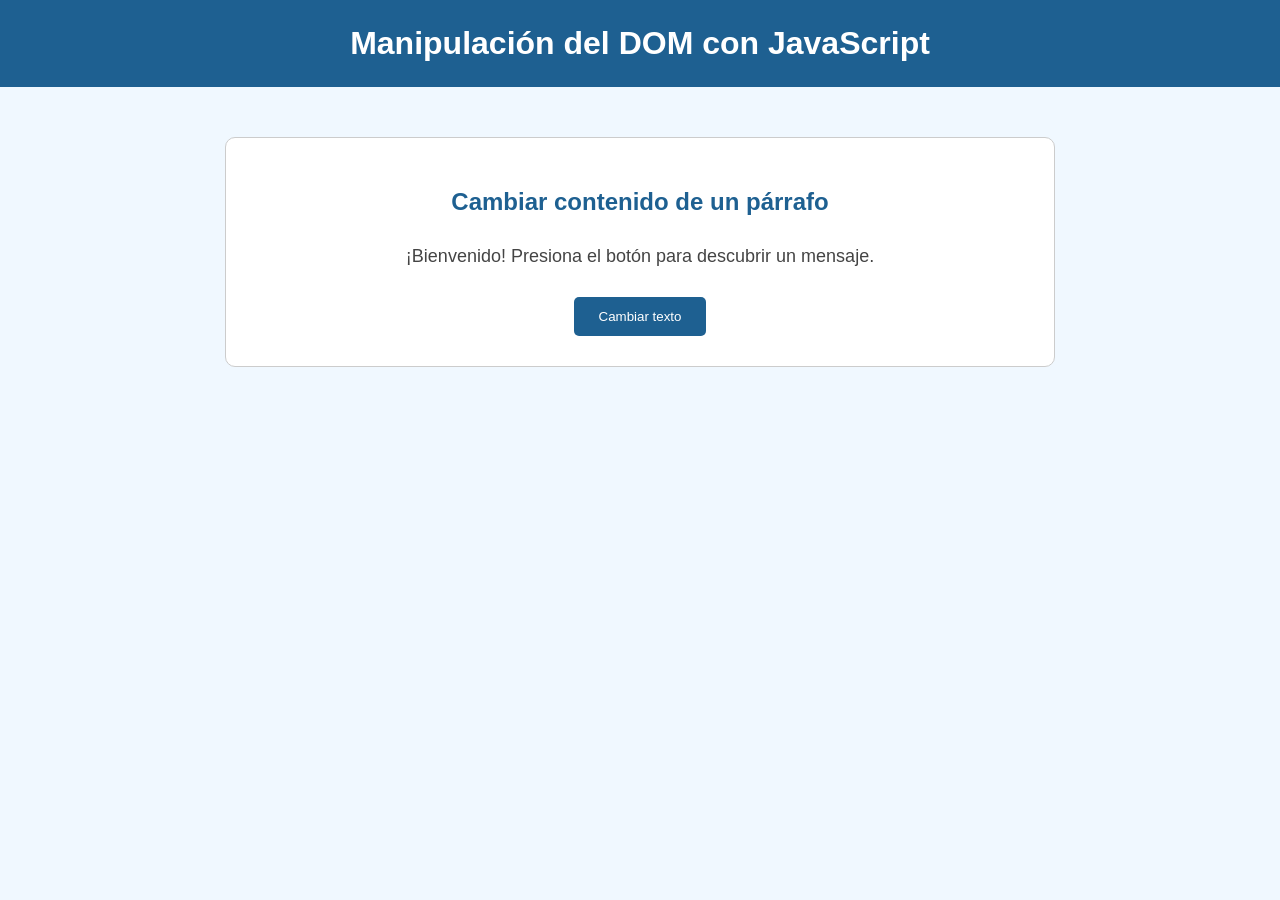
<file: practica-programada-2/index.html>
<!DOCTYPE html>
<html lang="es">
<head>
    <meta charset="UTF-8">
    <title>Manipulación del DOM</title>
    <link rel="stylesheet" href="estilo.css">
</head>
<body>

    <h1>Manipulación del DOM con JavaScript</h1>

    <div id="contenedor">

        <h2>Cambiar contenido de un párrafo</h2>

        <p id="resultado">
    ¡Bienvenido! Presiona el botón para descubrir un mensaje.
</p>

        <button onclick="cambiarTexto()">
            Cambiar texto
        </button>

    </div>

    <script src="codigo.js"></script>

</body>
</html>
</file>
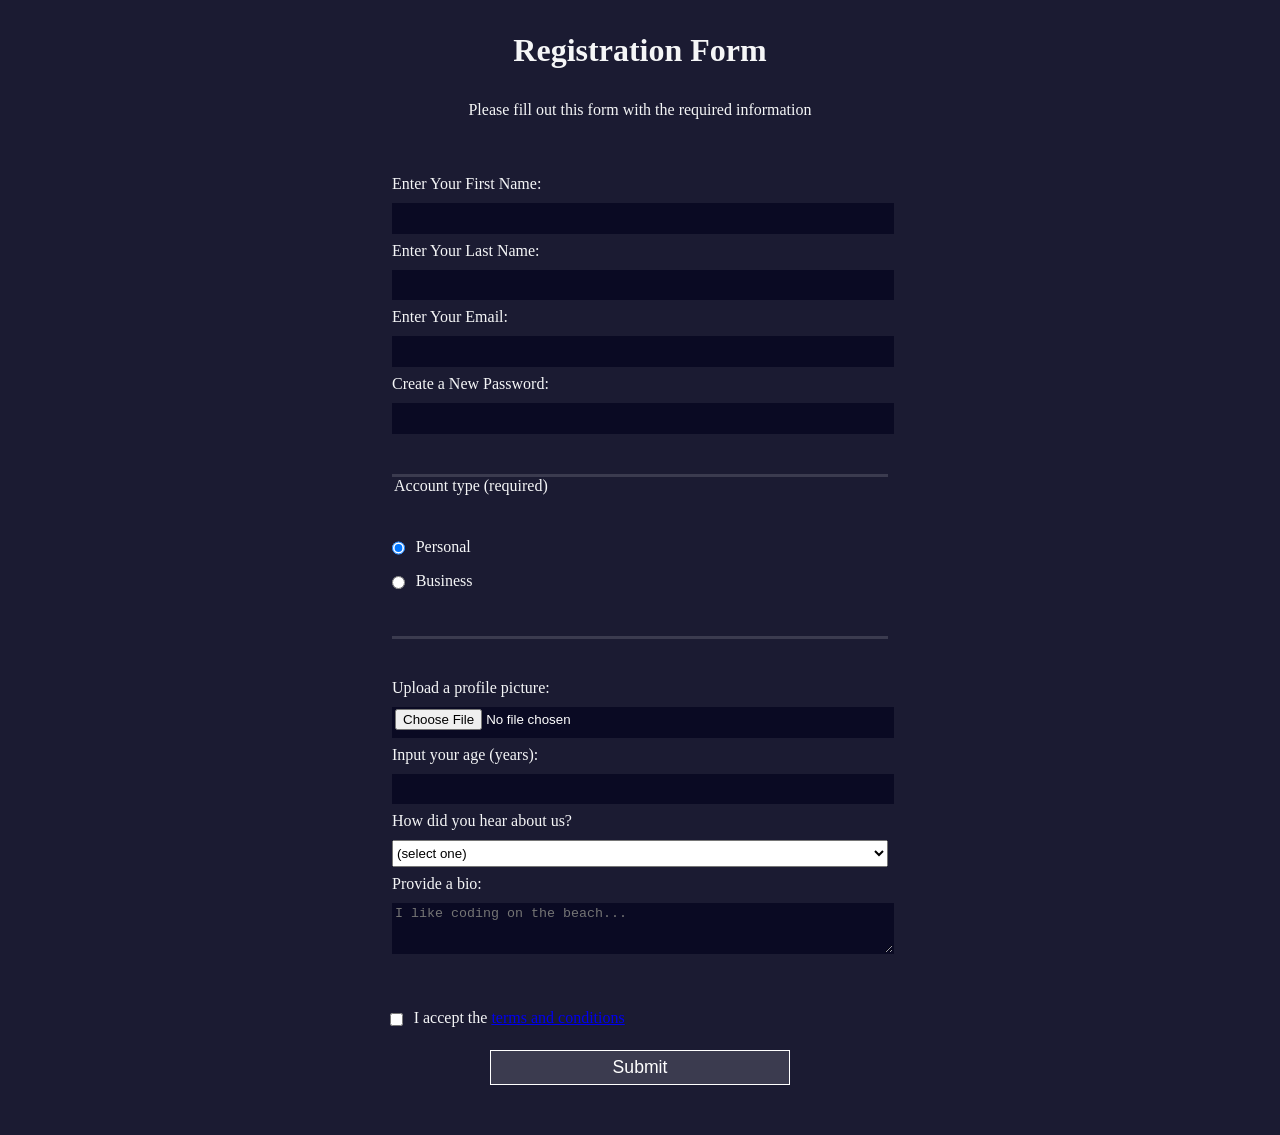
<file: practica-programada-1/primera-parte/index.html>
<!DOCTYPE html>
<html lang="en">
  <head>
    <meta charset="UTF-8">
    <title>Registration Form</title>
    <link rel="stylesheet" href="styles.css" />
  </head>
  <body>
    <h1>Registration Form</h1>
    <p>Please fill out this form with the required information</p>
    <form method="post" action='https://register-demo.freecodecamp.org'>
      <fieldset>
        <label for="first-name">Enter Your First Name: <input id="first-name" name="first-name" type="text" required /></label>
        <label for="last-name">Enter Your Last Name: <input id="last-name" name="last-name" type="text" required /></label>
        <label for="email">Enter Your Email: <input id="email" name="email" type="email" required /></label>
        <label for="new-password">Create a New Password: <input id="new-password" name="new-password" type="password" pattern="[a-z0-5]{8,}" required /></label>
      </fieldset>
      <fieldset>
        <legend>Account type (required)</legend>
        <label for="personal-account"><input id="personal-account" type="radio" name="account-type" class="inline" checked /> Personal</label>
        <label for="business-account"><input id="business-account" type="radio" name="account-type" class="inline" /> Business</label>
      </fieldset>
      <fieldset>
        <label for="profile-picture">Upload a profile picture: <input id="profile-picture" type="file" name="file" /></label>
        <label for="age">Input your age (years): <input id="age" type="number" name="age" min="13" max="120" /></label>
        <label for="referrer">How did you hear about us?
          <select id="referrer" name="referrer">
            <option value="">(select one)</option>
            <option value="1">freeCodeCamp News</option>
            <option value="2">freeCodeCamp YouTube Channel</option>
            <option value="3">freeCodeCamp Forum</option>
            <option value="4">Other</option>
          </select>
        </label>
        <label for="bio">Provide a bio:
          <textarea id="bio" name="bio" rows="3" cols="30" placeholder="I like coding on the beach..."></textarea>
        </label>
      </fieldset>
      <label for="terms-and-conditions">
        <input class="inline" id="terms-and-conditions" type="checkbox" required name="terms-and-conditions" /> I accept the <a href="https://www.freecodecamp.org/news/terms-of-service/">terms and conditions</a>
      </label>
      <input type="submit" value="Submit" />
    </form>
  </body>
</html>
</file>
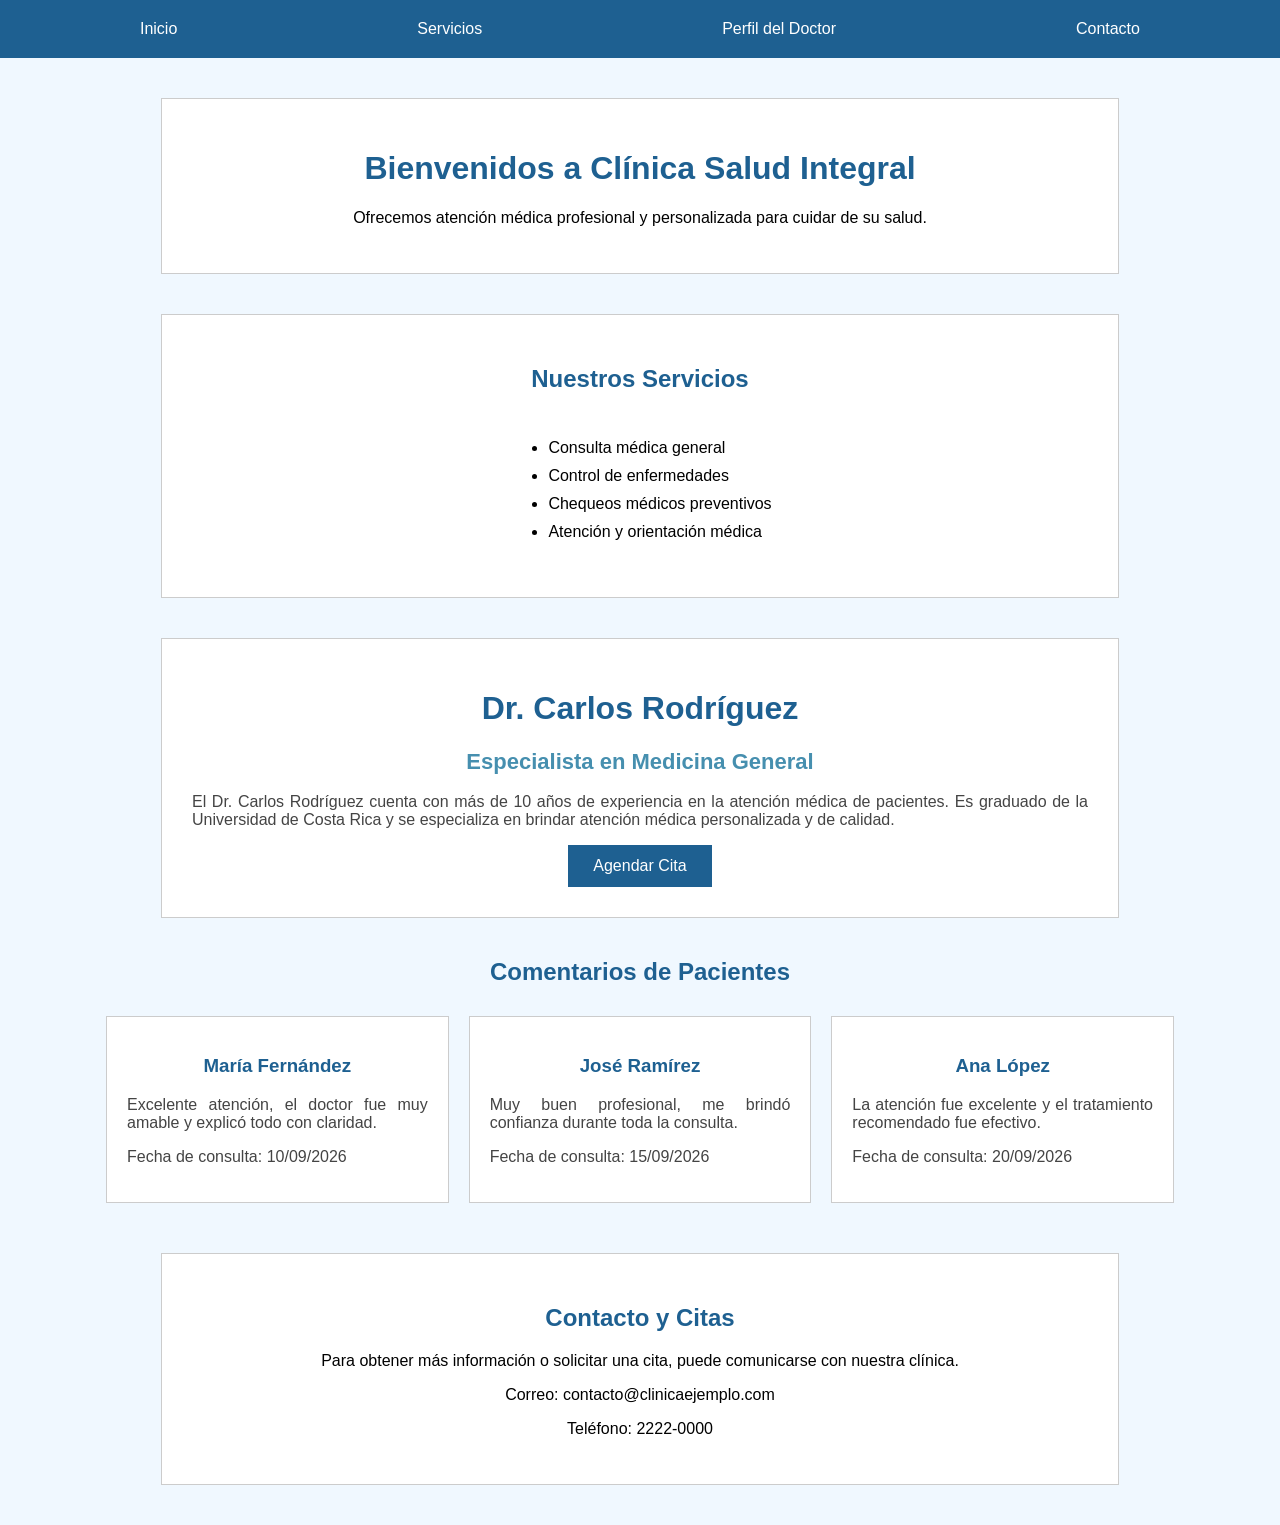
<file: practica-programada-1/segunda-parte/index.html>
<!DOCTYPE html>
<html lang="es">
<head>
    <meta charset="UTF-8">
    <meta name="viewport" content="width=device-width, initial-scale=1.0">
    <title>Perfil del Doctor</title>
    <link rel="stylesheet" href="estilo.css">
</head>
<body>

    <nav>
        <a href="#inicio">Inicio</a>
        <a href="#servicios">Servicios</a>
        <a href="#perfil">Perfil del Doctor</a>
        <a href="#contacto">Contacto</a>
    </nav>

    <div id="inicio">
        <h1>Bienvenidos a Clínica Salud Integral</h1>
        <p>
            Ofrecemos atención médica profesional y
            personalizada para cuidar de su salud.
        </p>
    </div>

    <div id="servicios">
        <h2>Nuestros Servicios</h2>
        <ul>
            <li>Consulta médica general</li>
            <li>Control de enfermedades</li>
            <li>Chequeos médicos preventivos</li>
            <li>Atención y orientación médica</li>
        </ul>
    </div>

    <div id="perfil">
        <h1 class="nombre-doctor">Dr. Carlos Rodríguez</h1>

        <h2 class="especialidad">
            Especialista en Medicina General
        </h2>

        <p id="descripcion">
            El Dr. Carlos Rodríguez cuenta con más de 10 años
            de experiencia en la atención médica de pacientes.
            Es graduado de la Universidad de Costa Rica y
            se especializa en brindar atención médica
            personalizada y de calidad.
        </p>

        <a href="#contacto" class="boton-cita">Agendar Cita</a>
    </div>

    <div id="comentarios">
        <h2>Comentarios de Pacientes</h2>

        <div id="tarjetas">
            <div class="tarjeta">
                <h3>María Fernández</h3>
                <p>
                    Excelente atención, el doctor fue muy
                    amable y explicó todo con claridad.
                </p>
                <p>Fecha de consulta: 10/09/2026</p>
            </div>

            <div class="tarjeta">
                <h3>José Ramírez</h3>
                <p>
                    Muy buen profesional, me brindó
                    confianza durante toda la consulta.
                </p>
                <p>Fecha de consulta: 15/09/2026</p>
            </div>

            <div class="tarjeta">
                <h3>Ana López</h3>
                <p>
                    La atención fue excelente y el
                    tratamiento recomendado fue efectivo.
                </p>
                <p>Fecha de consulta: 20/09/2026</p>
            </div>
        </div>
    </div>

    <div id="contacto">
        <h2>Contacto y Citas</h2>
        <p>
            Para obtener más información o solicitar una cita,
            puede comunicarse con nuestra clínica.
        </p>
        <p>Correo: contacto@clinicaejemplo.com</p>
        <p>Teléfono: 2222-0000</p>
    </div>

</body>
</html>
</file>
<file: practica-programada-2/estilo.css>
body {
    margin: 0;
    font-family: Arial, sans-serif;
    background-color: #f0f8ff;
    text-align: center;
}

h1 {
    background-color: #1e6091;
    color: white;
    padding: 25px;
    margin: 0;
}

#contenedor {
    background-color: white;
    width: 60%;
    margin: 50px auto;
    padding: 30px;
    border: 1px solid #cccccc;
    border-radius: 10px;
}

h2 {
    color: #1e6091;
}

#resultado {
    color: #444444;
    font-size: 18px;
    margin: 30px 0;
}

button {
    background-color: #1e6091;
    color: white;
    border: none;
    padding: 12px 25px;
    cursor: pointer;
    border-radius: 5px;
}

button:hover {
    background-color: #144870;
}
</file>
<file: practica-programada-1/primera-parte/styles.css>
body {
  width: 100%;
  height: 100vh;
  margin: 0;
  background-color: #1b1b32;
  color: #f5f6f7;
  font-family: Tahoma;
  font-size: 16px;
}

h1, p {
  margin: 1em auto;
  text-align: center;
}

form {
  width: 60vw;
  max-width: 500px;
  min-width: 300px;
  margin: 0 auto;
  padding-bottom: 2em;
}

fieldset {
  border: none;
  padding: 2rem 0;
  border-bottom: 3px solid #3b3b4f;
}

fieldset:last-of-type {
  border-bottom: none;
}

label {
  display: block;
  margin: 0.5rem 0;
}

input,
textarea,
select {
  margin: 10px 0 0 0;
  width: 100%;
  min-height: 2em;
}

input, textarea {
  background-color: #0a0a23;
  border: 1px solid #0a0a23;
  color: #ffffff;
}

.inline {
  width: unset;
  margin: 0 0.5em 0 0;
  vertical-align: middle;
}

input[type="submit"] {
  display: block;
  width: 60%;
  margin: 1em auto;
  height: 2em;
  font-size: 1.1rem;
  background-color: #3b3b4f;
  border-color: white;
  min-width: 300px;
}

input[type="file"] {
  padding: 1px 2px;
}
</file>
<file: practica-programada-1/segunda-parte/estilo.css>
body {
    margin: 0;
    font-family: Arial, sans-serif;
    background-color: #f0f8ff;
}

nav {
    background-color: #1e6091;
    display: flex;
    justify-content: space-around;
    padding: 20px;
}

nav a {
    color: white;
    text-decoration: none;
}

nav a:hover {
    color: #90e0ef;
}

#inicio, #servicios, #contacto {
    background-color: white;
    width: 70%;
    margin: 40px auto;
    padding: 30px;
    border: 1px solid #cccccc;
    text-align: center;
}

#inicio h1, #servicios h2, #contacto h2 {
    color: #1e6091;
}

#servicios ul {
    text-align: left;
    display: inline-block;
}

#servicios li {
    margin: 10px 0;
}

#perfil {
    background-color: white;
    margin: 40px auto;
    padding: 30px;
    width: 70%;
    border: 1px solid #cccccc;
    text-align: center;
}

.nombre-doctor {
    color: #1e6091;
    font-size: 32px;
}

.especialidad {
    color: #468faf;
    font-size: 22px;
}

#descripcion {
    color: #444444;
    font-size: 16px;
    text-align: justify;
}

.boton-cita {
    display: inline-block;
    background-color: #1e6091;
    color: white;
    text-decoration: none;
    border: none;
    padding: 12px 25px;
    cursor: pointer;
}

.boton-cita:hover {
    background-color: #144870;
}

#comentarios {
    width: 85%;
    margin: 40px auto;
    text-align: center;
}

#comentarios h2 {
    color: #1e6091;
}

#tarjetas {
    display: flex;
    justify-content: space-around;
}

.tarjeta {
    background-color: white;
    width: 30%;
    border: 1px solid #cccccc;
    margin: 10px;
    padding: 20px;
}

.tarjeta h3 {
    color: #1e6091;
}

.tarjeta p {
    color: #444444;
    text-align: justify;
}

@media (max-width: 768px) {
    nav {
        flex-direction: column;
        align-items: center;
        gap: 15px;
    }

    #inicio, #servicios, #perfil, #contacto {
        width: 85%;
        padding: 15px;
    }

    .nombre-doctor {
        font-size: 26px;
    }

    #tarjetas {
        flex-direction: column;
        align-items: center;
    }

    .tarjeta {
        width: 85%;
        box-sizing: border-box;
    }
}
</file>
